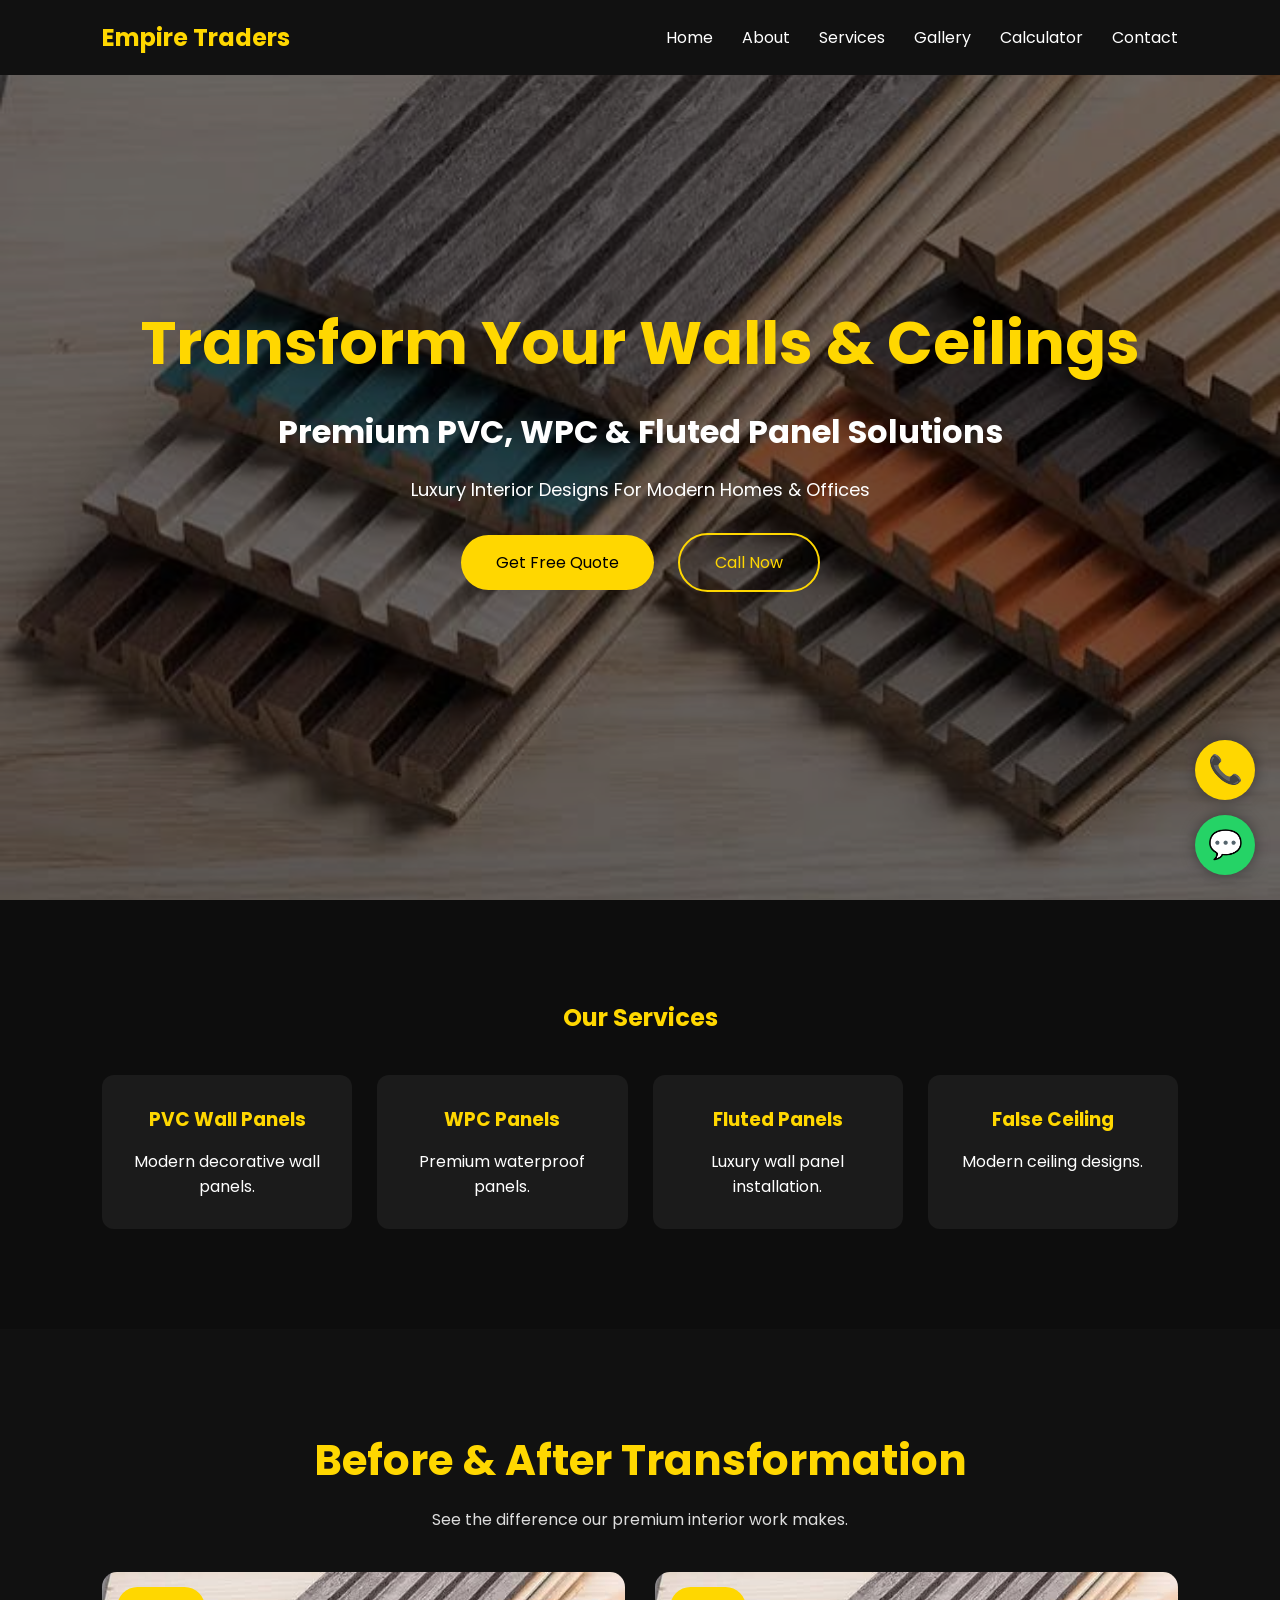
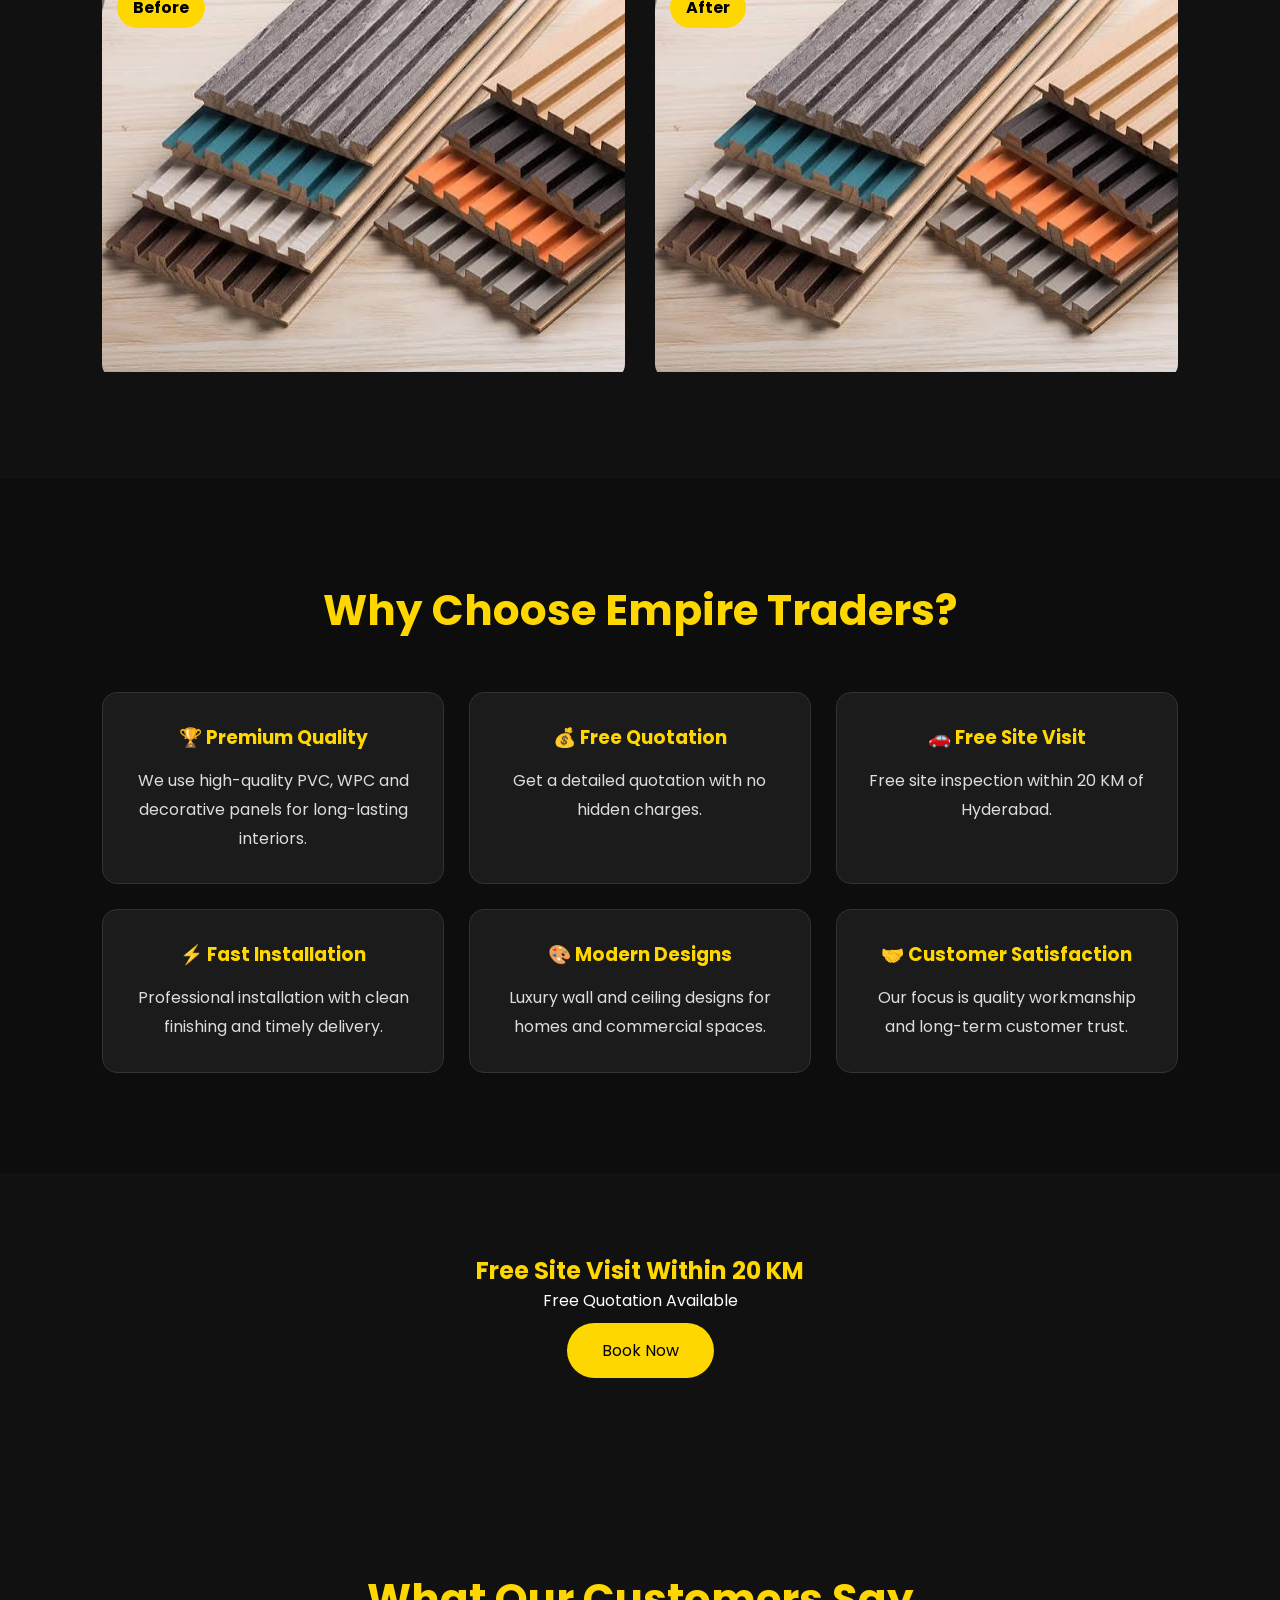
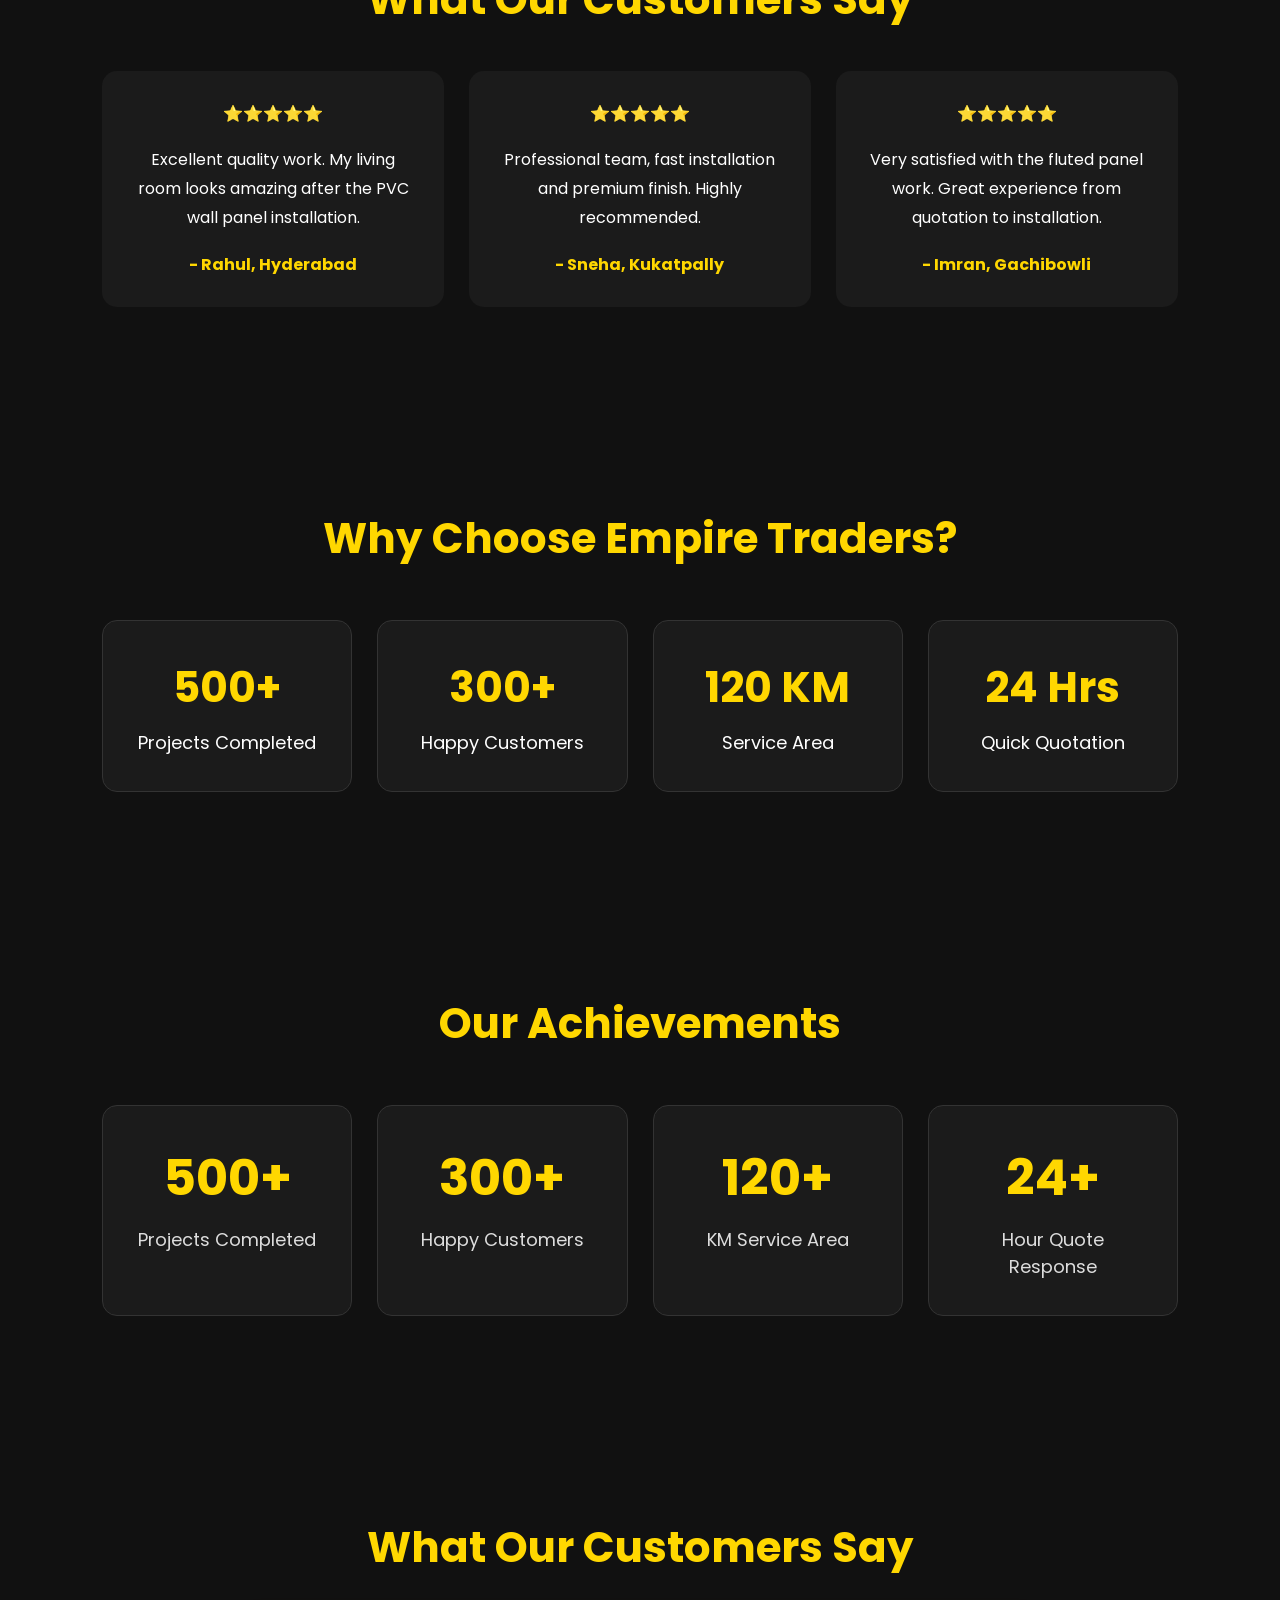
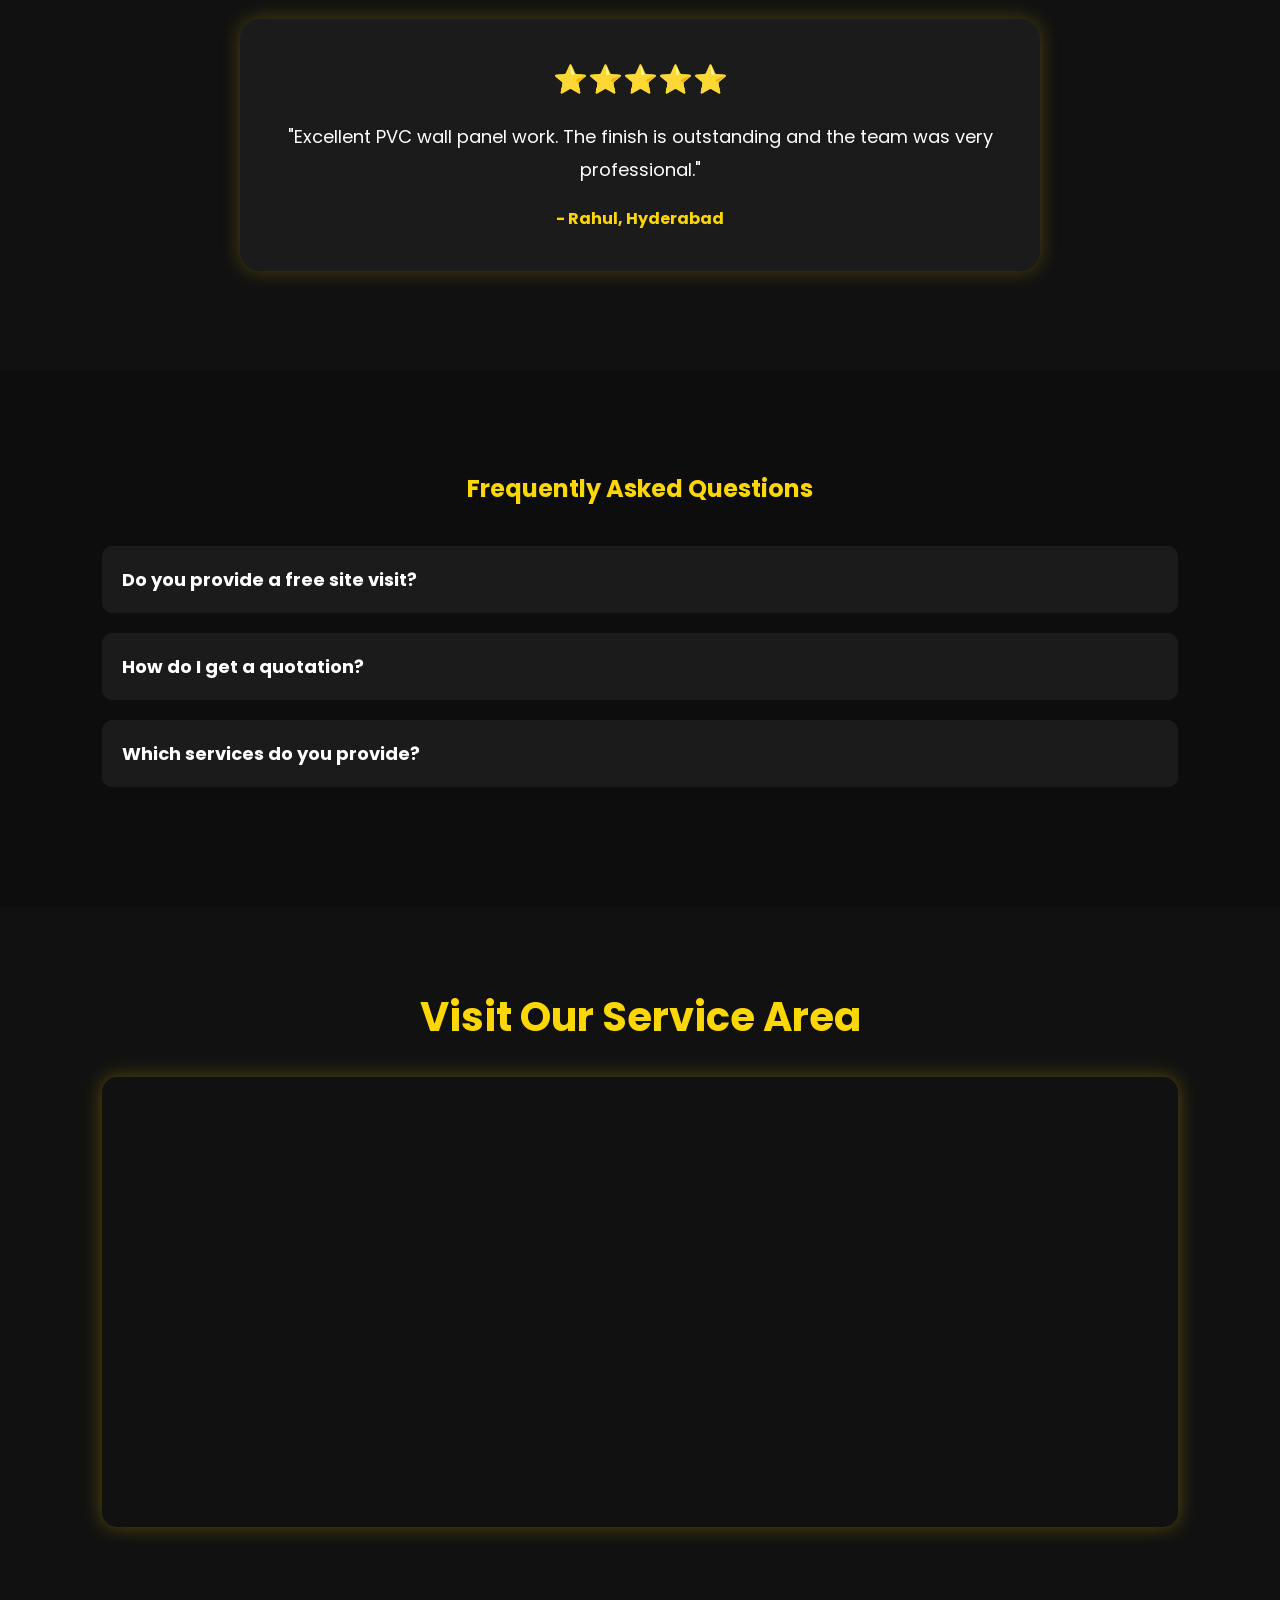
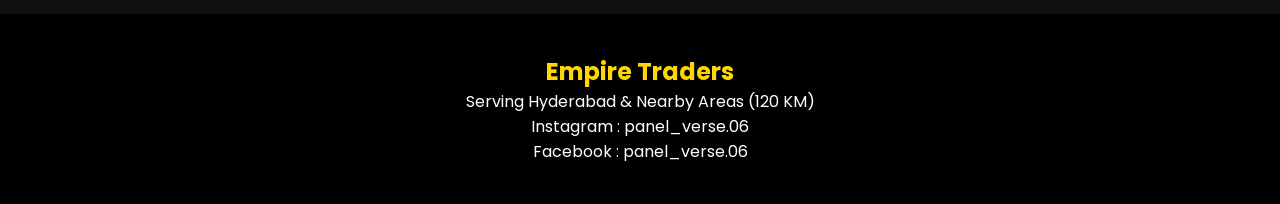
<file: index.html>
<!DOCTYPE html>
<html lang="en">
<head>
<meta charset="UTF-8">
<meta name="viewport" content="width=device-width, initial-scale=1.0">

<title>Empire Traders | Premium Interior Solutions</title>

<link rel="stylesheet" href="style.css">

<link href="https://fonts.googleapis.com/css2?family=Poppins:wght@300;400;500;600;700&display=swap" rel="stylesheet">

</head>

<body>
<div id="loader">

<div class="spinner"></div>

<h2>Empire Traders</h2>

</div>

<header>

<div class="logo">
<h2>Empire Traders</h2>
</div>

<div class="menu-btn">
☰
</div>

<nav>
<a href="index.html">Home</a>
<a href="about.html">About</a>
<a href="services.html">Services</a>
<a href="gallery.html">Gallery</a>
<a href="calculator.html">Calculator</a>
<a href="contact.html">Contact</a>
</nav>

</header>


<section class="hero">

<div class="slider">

<div class="slide active">
<img src="images/project1.jpg">
</div>

<div class="slide">
<img src="images/project2.jpg">
</div>

<div class="slide">
<img src="images/project3.jpg">
</div>

<div class="slide">
<img src="images/project4.jpg">
</div>

<div class="slide">
<img src="images/project5.jpg">
</div>

<div class="slide">
<img src="images/project6.jpg">
</div>

</div>

<div class="overlay"></div>

<div class="hero-content">

<h1>Transform Your Walls & Ceilings</h1>

<h2>Premium PVC, WPC & Fluted Panel Solutions</h2>

<p>
Luxury Interior Designs For Modern Homes & Offices
</p>

<a href="contact.html" class="btn">
Get Free Quote
</a>

<a href="tel:1234567890" class="btn2">
Call Now
</a>

</div>

</section>



<section class="services">

<h2>Our Services</h2>

<div class="service-box">

<div class="card">
<h3>PVC Wall Panels</h3>
<p>Modern decorative wall panels.</p>
</div>

<div class="card">
<h3>WPC Panels</h3>
<p>Premium waterproof panels.</p>
</div>

<div class="card">
<h3>Fluted Panels</h3>
<p>Luxury wall panel installation.</p>
</div>

<div class="card">
<h3>False Ceiling</h3>
<p>Modern ceiling designs.</p>
</div>

</div>

</section>
<section class="before-after">

<h2>Before & After Transformation</h2>

<p>See the difference our premium interior work makes.</p>

<div class="compare-container">

<div class="compare-image before">
<img src="images/project1.jpg" alt="Before">
<span>Before</span>
</div>

<div class="compare-image after">
<img src="images/project2.jpg" alt="After">
<span>After</span>
</div>

</div>

</section>
<section class="why-us">

<h2>Why Choose Empire Traders?</h2>

<div class="why-grid">

<div class="why-card">
<h3>🏆 Premium Quality</h3>
<p>We use high-quality PVC, WPC and decorative panels for long-lasting interiors.</p>
</div>

<div class="why-card">
<h3>💰 Free Quotation</h3>
<p>Get a detailed quotation with no hidden charges.</p>
</div>

<div class="why-card">
<h3>🚗 Free Site Visit</h3>
<p>Free site inspection within 20 KM of Hyderabad.</p>
</div>

<div class="why-card">
<h3>⚡ Fast Installation</h3>
<p>Professional installation with clean finishing and timely delivery.</p>
</div>

<div class="why-card">
<h3>🎨 Modern Designs</h3>
<p>Luxury wall and ceiling designs for homes and commercial spaces.</p>
</div>

<div class="why-card">
<h3>🤝 Customer Satisfaction</h3>
<p>Our focus is quality workmanship and long-term customer trust.</p>
</div>

</div>

</section>
<section class="quote">

<h2>
Free Site Visit Within 20 KM
</h2>

<p>
Free Quotation Available
</p>

<a href="contact.html" class="btn">
Book Now
</a>

</section>


<section class="reviews">

<h2>What Our Customers Say</h2>

<div class="review-container">

<div class="review-card">
⭐⭐⭐⭐⭐
<p>
Excellent quality work. My living room looks amazing after the PVC wall panel installation.
</p>
<h4>- Rahul, Hyderabad</h4>
</div>

<div class="review-card">
⭐⭐⭐⭐⭐
<p>
Professional team, fast installation and premium finish. Highly recommended.
</p>
<h4>- Sneha, Kukatpally</h4>
</div>

<div class="review-card">
⭐⭐⭐⭐⭐
<p>
Very satisfied with the fluted panel work. Great experience from quotation to installation.
</p>
<h4>- Imran, Gachibowli</h4>
</div>

</div>

</section>

<section class="stats">

<h2>Why Choose Empire Traders?</h2>

<div class="stats-grid">

<div class="stat-card">
<h1>500+</h1>
<p>Projects Completed</p>
</div>

<div class="stat-card">
<h1>300+</h1>
<p>Happy Customers</p>
</div>

<div class="stat-card">
<h1>120 KM</h1>
<p>Service Area</p>
</div>

<div class="stat-card">
<h1>24 Hrs</h1>
<p>Quick Quotation</p>
</div>

</div>

</section>
<section class="stats">

<h2>Our Achievements</h2>

<div class="stats-grid">

<div class="stat-box">
<h1 class="counter" data-target="500">0</h1>
<p>Projects Completed</p>
</div>

<div class="stat-box">
<h1 class="counter" data-target="300">0</h1>
<p>Happy Customers</p>
</div>

<div class="stat-box">
<h1 class="counter" data-target="120">0</h1>
<p>KM Service Area</p>
</div>

<div class="stat-box">
<h1 class="counter" data-target="24">0</h1>
<p>Hour Quote Response</p>
</div>

</div>

</section>
<section class="testimonial">

<h2>What Our Customers Say</h2>

<div class="testimonial-slider">

<div class="testimonial-card active">

<h3>⭐⭐⭐⭐⭐</h3>

<p>
"Excellent PVC wall panel work. The finish is outstanding and the team was very professional."
</p>

<h4>- Rahul, Hyderabad</h4>

</div>

<div class="testimonial-card">

<h3>⭐⭐⭐⭐⭐</h3>

<p>
"Beautiful fluted panel installation. My living room looks completely transformed."
</p>

<h4>- Sneha, Kukatpally</h4>

</div>

<div class="testimonial-card">

<h3>⭐⭐⭐⭐⭐</h3>

<p>
"Highly recommended for false ceiling and WPC panels."
</p>

<h4>- Imran, Gachibowli</h4>

</div>

</div>

</section>
<section class="faq">

<h2>Frequently Asked Questions</h2>

<div class="faq-item">

<button class="faq-question">
Do you provide a free site visit?
</button>

<div class="faq-answer">
<p>Yes. We provide a free site visit within 20 KM of Hyderabad.</p>
</div>

</div>

<div class="faq-item">

<button class="faq-question">
How do I get a quotation?
</button>

<div class="faq-answer">
<p>Contact us by phone or WhatsApp, or use the quotation form on our website.</p>
</div>

</div>

<div class="faq-item">

<button class="faq-question">
Which services do you provide?
</button>

<div class="faq-answer">
<p>PVC Panels, WPC Panels, Fluted Panels, False Ceilings, TV Units, Home & Office Interiors.</p>
</div>

</div>

</section>
<section class="map">

<h2>Visit Our Service Area</h2>

<iframe
src="https://www.google.com/maps?q=Hyderabad&output=embed"
width="100%"
height="450"
style="border:0;"
allowfullscreen=""
loading="lazy">
</iframe>

</section>
<footer>

<h2>Empire Traders</h2>

<p>
Serving Hyderabad & Nearby Areas (120 KM)
</p>

<p>
Instagram : panel_verse.06
</p>

<p>
Facebook : panel_verse.06
</p>

</footer>



<div class="floating-buttons">

<a href="tel:1234567890" class="call-btn">
📞
</a>

<a href="https://wa.me/12335699027" class="whatsapp-btn">
💬
</a>

</div>
<button id="topBtn" title="Go to top">
↑
</button>
<script src="script.js"></script>

</body>
</html>
</file>
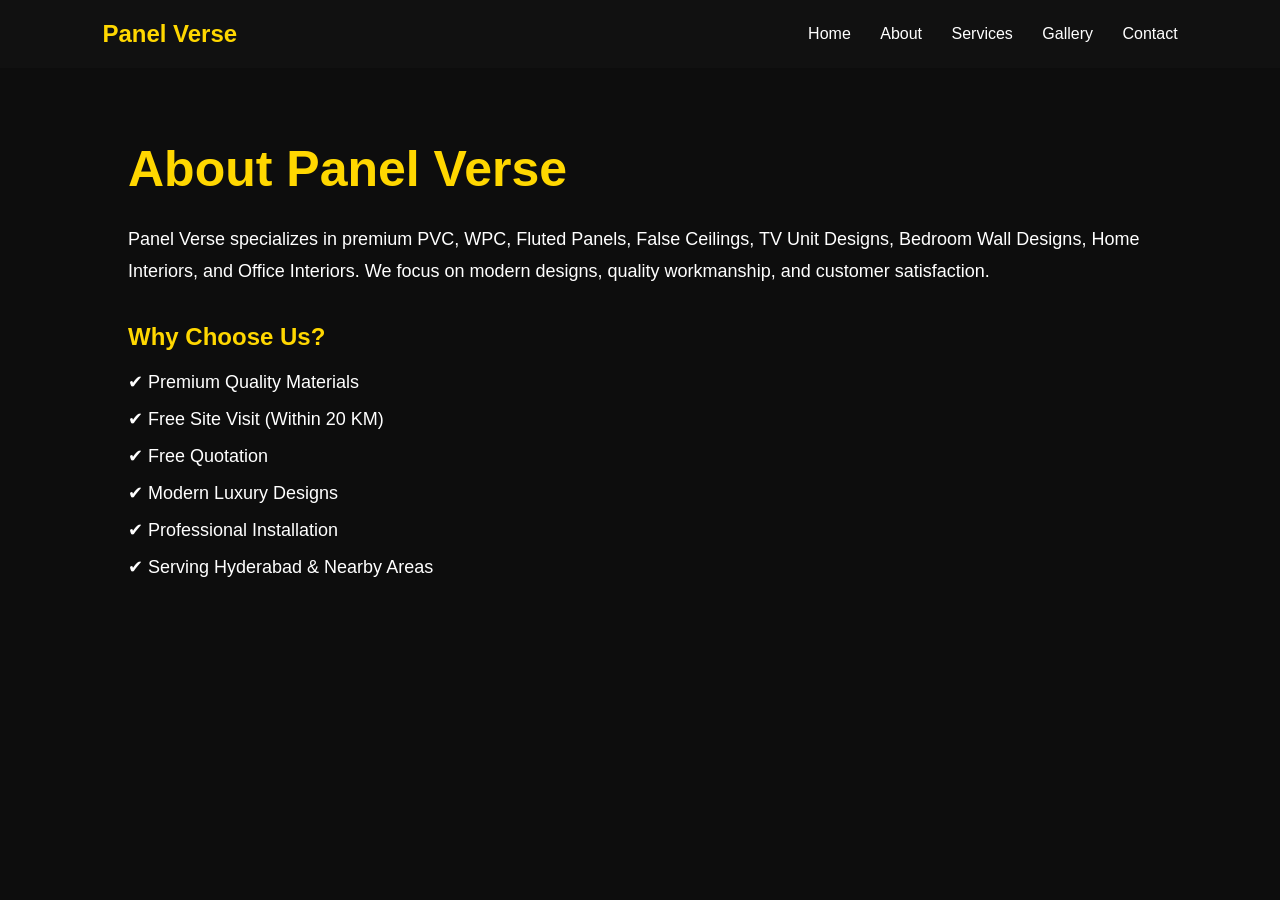
<file: about.html>
<!DOCTYPE html>
<html lang="en">
<head>
<meta charset="UTF-8">
<meta name="viewport" content="width=device-width, initial-scale=1.0">
<title>About Panel Verse</title>

<link rel="stylesheet" href="style.css">

</head>

<body>

<header>

<div class="logo">
<h2>Panel Verse</h2>
</div>

<nav>
<a href="index.html">Home</a>
<a href="about.html">About</a>
<a href="services.html">Services</a>
<a href="gallery.html">Gallery</a>
<a href="contact.html">Contact</a>
</nav>

</header>

<section class="about">

<div class="about-text">

<h1>About Panel Verse</h1>

<p>

Panel Verse specializes in premium PVC, WPC, Fluted Panels, False Ceilings, TV Unit Designs, Bedroom Wall Designs, Home Interiors, and Office Interiors.

We focus on modern designs, quality workmanship, and customer satisfaction.

</p>

<h2>Why Choose Us?</h2>

<ul>

<li>✔ Premium Quality Materials</li>

<li>✔ Free Site Visit (Within 20 KM)</li>

<li>✔ Free Quotation</li>

<li>✔ Modern Luxury Designs</li>

<li>✔ Professional Installation</li>

<li>✔ Serving Hyderabad & Nearby Areas</li>

</ul>

</div>

</section>

</body>

</html>
</file>
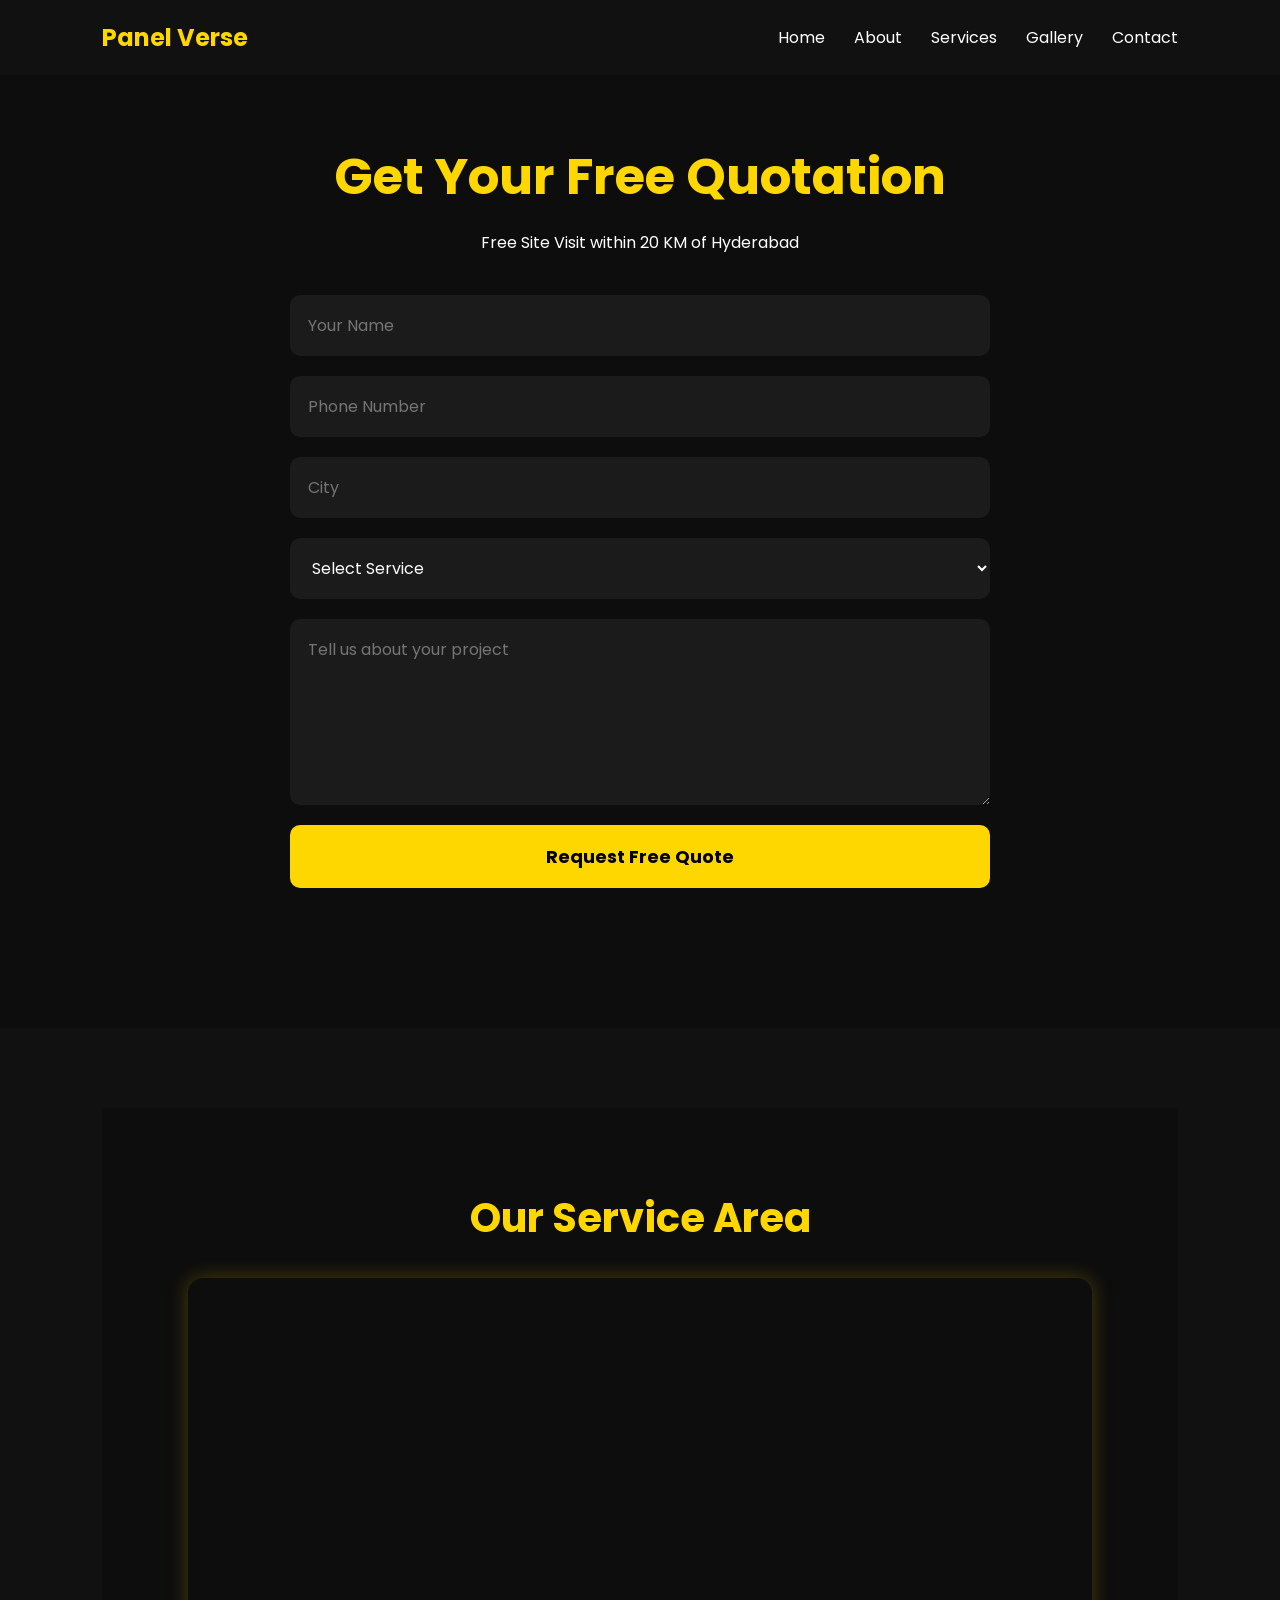
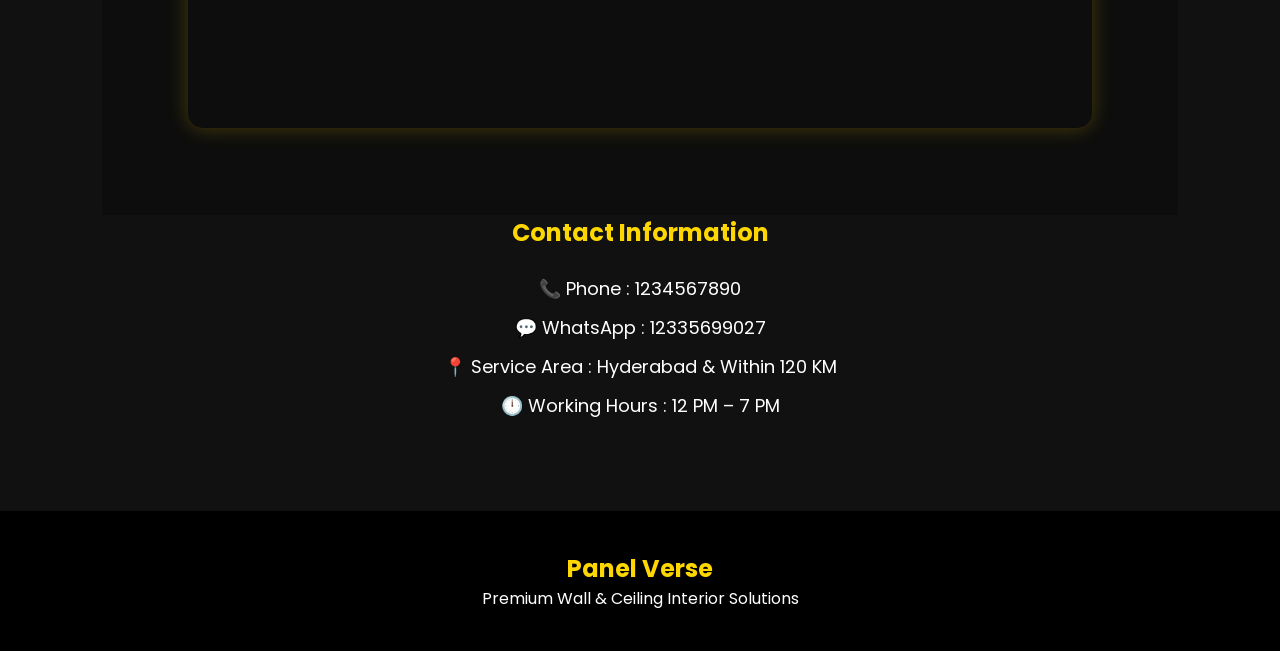
<file: contact.html>
<!DOCTYPE html>
<html lang="en">
<head>

<meta charset="UTF-8">
<meta name="viewport" content="width=device-width, initial-scale=1.0">

<title>Contact | Panel Verse</title>

<link rel="stylesheet" href="style.css">

<link href="https://fonts.googleapis.com/css2?family=Poppins:wght@300;400;500;600;700&display=swap" rel="stylesheet">

</head>

<body>

<header>

<div class="logo">
<h2>Panel Verse</h2>
</div>

<nav>

<a href="index.html">Home</a>
<a href="about.html">About</a>
<a href="services.html">Services</a>
<a href="gallery.html">Gallery</a>
<a href="contact.html">Contact</a>

</nav>

</header>

<section class="contact-page">

<h1>Get Your Free Quotation</h1>

<p>
Free Site Visit within 20 KM of Hyderabad
</p>

<form>

<input type="text" placeholder="Your Name" required>

<input type="tel" placeholder="Phone Number" required>

<input type="text" placeholder="City" required>

<select required>

<option>Select Service</option>

<option>PVC Wall Panels</option>

<option>WPC Wall Panels</option>

<option>Fluted Panels</option>

<option>False Ceiling</option>

<option>TV Unit Design</option>

<option>Bedroom Wall Design</option>

<option>Home Interior</option>

<option>Office Interior</option>

</select>

<textarea rows="6" placeholder="Tell us about your project"></textarea>

<button type="submit">
Request Free Quote
</button>

</form>

</section>

<section class="contact-info">
<section class="map-section">

<h2>Our Service Area</h2>

<iframe
src="https://www.google.com/maps?q=Hyderabad&output=embed"
width="100%"
height="450"
style="border:0;border-radius:15px;"
allowfullscreen=""
loading="lazy">
</iframe>

</section>

<h2>Contact Information</h2>

<p>📞 Phone : 1234567890</p>

<p>💬 WhatsApp : 12335699027</p>

<p>📍 Service Area : Hyderabad & Within 120 KM</p>

<p>🕛 Working Hours : 12 PM – 7 PM</p>

</section>

<footer>

<h2>Panel Verse</h2>

<p>Premium Wall & Ceiling Interior Solutions</p>

</footer>

<script src="script.js"></script>

</body>
</html>
</file>
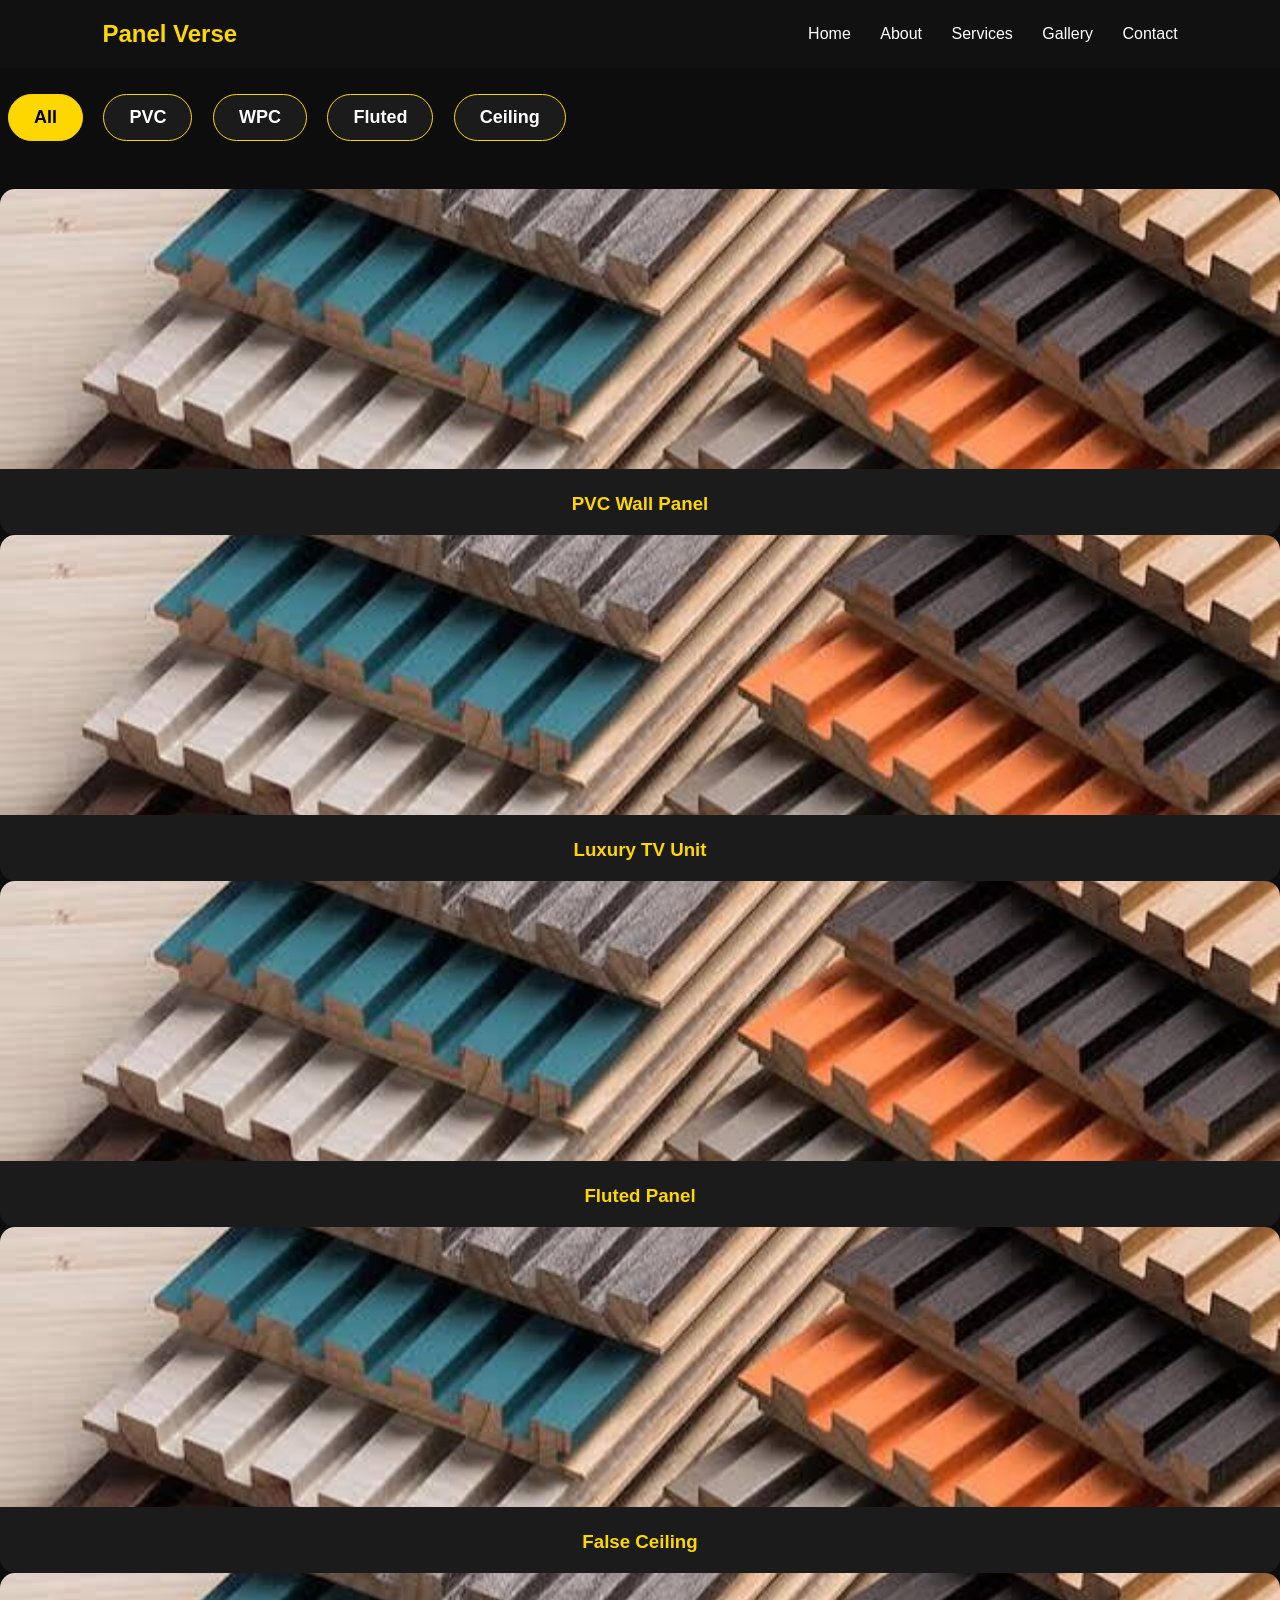
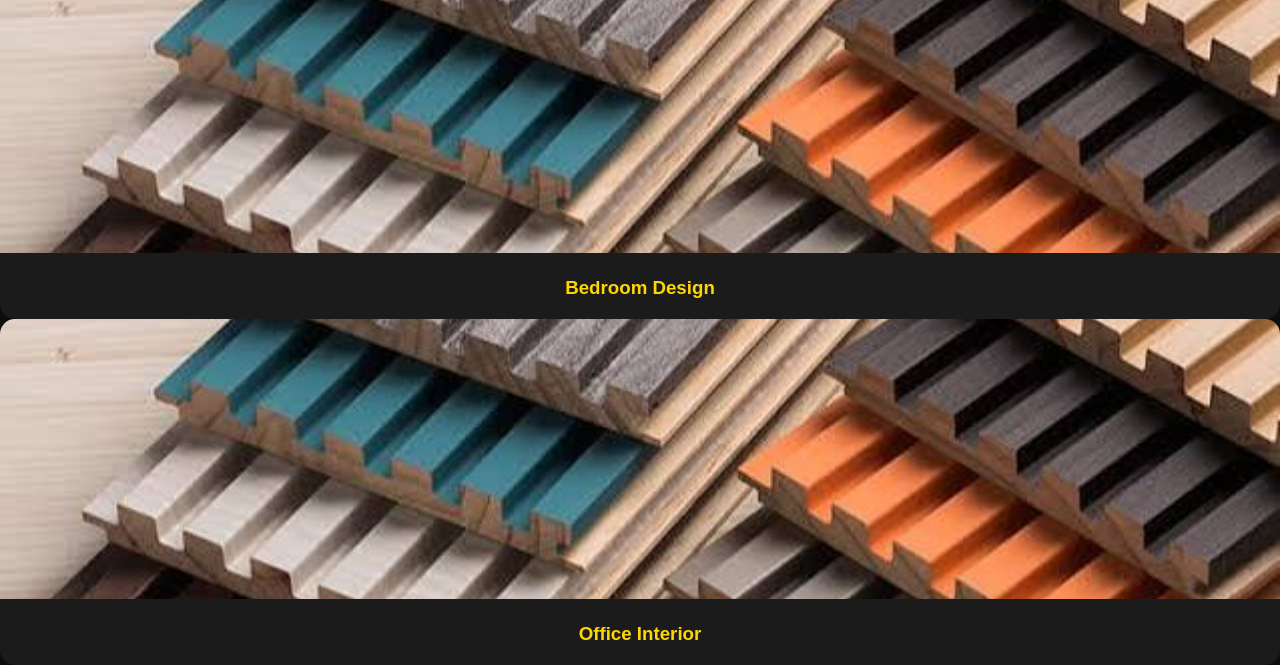
<file: gallery.html>
<!DOCTYPE html>
<html lang="en">
<head>

<meta charset="UTF-8">

<meta name="viewport" content="width=device-width, initial-scale=1.0">

<title>Gallery | Panel Verse</title>

<link rel="stylesheet" href="style.css">

</head>

<body>

<header>

<div class="logo">

<h2>Panel Verse</h2>

</div>

<nav>

<a href="index.html">Home</a>

<a href="about.html">About</a>

<a href="services.html">Services</a>

<a href="gallery.html">Gallery</a>

<a href="contact.html">Contact</a>

</nav>

</header>

<section class="gallery-page">

<h1>Our Projects</h1>

<p>Explore our premium interior work.</p>

<div class="filter-buttons">

<button class="active">All</button>

<button>PVC</button>

<button>WPC</button>

<button>Fluted</button>

<button>Ceiling</button>

</div>

<div class="gallery-grid">

<div class="gallery-card">

<img src="images/project1.jpg">

<h3>PVC Wall Panel</h3>

</div>

<div class="gallery-card">

<img src="images/project2.jpg">

<h3>Luxury TV Unit</h3>

</div>

<div class="gallery-card">

<img src="images/project3.jpg">

<h3>Fluted Panel</h3>

</div>

<div class="gallery-card">

<img src="images/project4.jpg">

<h3>False Ceiling</h3>

</div>

<div class="gallery-card">

<img src="images/project5.jpg">

<h3>Bedroom Design</h3>

</div>

<div class="gallery-card">

<img src="images/project6.jpg">

<h3>Office Interior</h3>

</div>

</div>

</section>

<script src="script.js"></script>

</body>

</html>
</file>
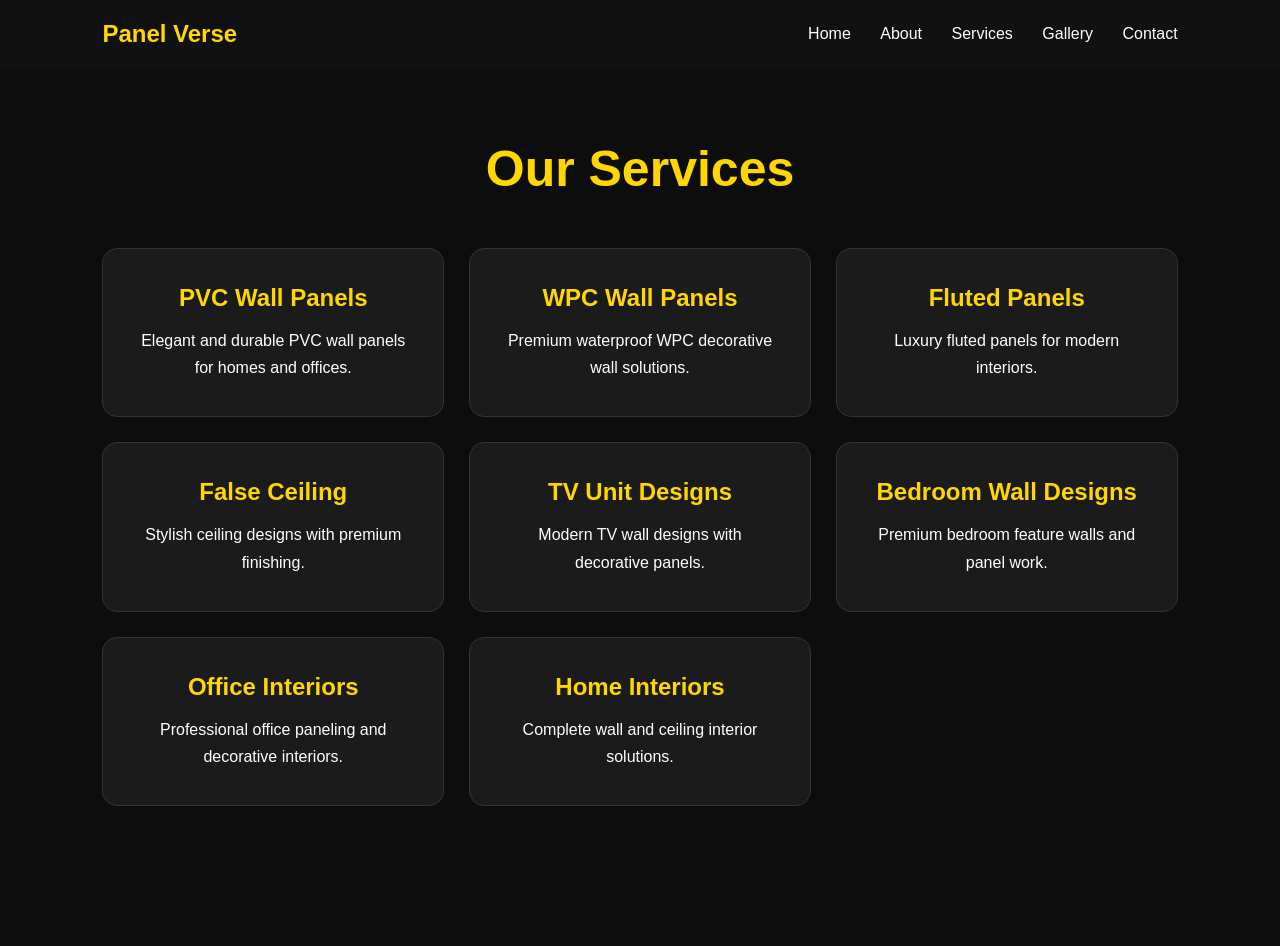
<file: services.html>
<!DOCTYPE html>
<html lang="en">
<head>
<meta charset="UTF-8">
<meta name="viewport" content="width=device-width, initial-scale=1.0">
<title>Services | Panel Verse</title>

<link rel="stylesheet" href="style.css">

</head>

<body>

<header>

<div class="logo">
<h2>Panel Verse</h2>
</div>

<nav>
<a href="index.html">Home</a>
<a href="about.html">About</a>
<a href="services.html">Services</a>
<a href="gallery.html">Gallery</a>
<a href="contact.html">Contact</a>
</nav>

</header>

<section class="services-page">

<h1>Our Services</h1>

<div class="service-grid">

<div class="service-card">
<h2>PVC Wall Panels</h2>
<p>Elegant and durable PVC wall panels for homes and offices.</p>
</div>

<div class="service-card">
<h2>WPC Wall Panels</h2>
<p>Premium waterproof WPC decorative wall solutions.</p>
</div>

<div class="service-card">
<h2>Fluted Panels</h2>
<p>Luxury fluted panels for modern interiors.</p>
</div>

<div class="service-card">
<h2>False Ceiling</h2>
<p>Stylish ceiling designs with premium finishing.</p>
</div>

<div class="service-card">
<h2>TV Unit Designs</h2>
<p>Modern TV wall designs with decorative panels.</p>
</div>

<div class="service-card">
<h2>Bedroom Wall Designs</h2>
<p>Premium bedroom feature walls and panel work.</p>
</div>

<div class="service-card">
<h2>Office Interiors</h2>
<p>Professional office paneling and decorative interiors.</p>
</div>

<div class="service-card">
<h2>Home Interiors</h2>
<p>Complete wall and ceiling interior solutions.</p>
</div>

</div>

</section>

</body>

</html>
</file>
<file: style.css>
*{
    margin:0;
    padding:0;
    box-sizing:border-box;
    font-family:'Poppins',sans-serif;
}

body{
    background:#0d0d0d;
    color:white;
}

header{
    display:flex;
    justify-content:space-between;
    align-items:center;
    padding:20px 8%;
    background:#111;
    position:fixed;
    width:100%;
    top:0;
    z-index:1000;
}

.logo h2{
    color:#FFD700;
}

nav a{
    color:white;
    text-decoration:none;
    margin-left:25px;
    transition:.3s;
}

nav a:hover{
    color:#FFD700;
}

.hero{
    height:100vh;
    background:url("https://images.unsplash.com/photo-1505693416388-ac5ce068fe85?auto=format&fit=crop&w=1600&q=80") center/cover;
    display:flex;
    justify-content:center;
    align-items:center;
    text-align:center;
    position:relative;
}

.overlay{
    position:absolute;
    width:100%;
    height:100%;
    background:rgba(0,0,0,.6);
}

.hero-content{
    position:relative;
    z-index:2;
}

.hero h1{
    font-size:60px;
    color:#FFD700;
}

.hero h2{
    margin-top:20px;
    font-size:32px;
}

.hero p{
    margin:20px;
    font-size:18px;
}

.btn,.btn2{
    display:inline-block;
    margin:10px;
    padding:15px 35px;
    text-decoration:none;
    border-radius:40px;
    transition:.3s;
}

.btn{
    background:#FFD700;
    color:#000;
}

.btn2{
    border:2px solid #FFD700;
    color:#FFD700;
}

.btn:hover{
    transform:scale(1.05);
}

.btn2:hover{
    background:#FFD700;
    color:#000;
}

.services{
    padding:100px 8%;
    text-align:center;
}

.services h2{
    color:#FFD700;
    margin-bottom:40px;
}

.service-box{
    display:grid;
    grid-template-columns:repeat(auto-fit,minmax(250px,1fr));
    gap:25px;
}

.card{
    background:#1b1b1b;
    padding:30px;
    border-radius:12px;
    transition:.3s;
}

.card:hover{
    transform:translateY(-10px);
}

.card h3{
    color:#FFD700;
    margin-bottom:15px;
}

.quote{
    background:#111;
    padding:80px;
    text-align:center;
}

.quote h2{
    color:#FFD700;
}

footer{
    background:#000;
    text-align:center;
    padding:40px;
}

footer h2{
    color:#FFD700;
}

@media(max-width:768px){

header{
    flex-direction:column;
}

nav{
    margin-top:15px;
}

nav a{
    display:block;
    margin:10px 0;
}

.hero h1{
    font-size:36px;
}

.hero h2{
    font-size:22px;
}

}
.about{
padding:140px 10%;
background:#0d0d0d;
color:white;
}

.about h1{
color:#FFD700;
font-size:50px;
margin-bottom:25px;
}

.about p{
font-size:18px;
line-height:1.8;
margin-bottom:35px;
}

.about h2{
color:#FFD700;
margin-bottom:20px;
}

.about ul{
list-style:none;
}

.about li{
font-size:18px;
margin-bottom:15px;
}
.services-page{
padding:140px 8%;
background:#0d0d0d;
text-align:center;
}

.services-page h1{
font-size:50px;
color:#FFD700;
margin-bottom:50px;
}

.service-grid{
display:grid;
grid-template-columns:repeat(auto-fit,minmax(280px,1fr));
gap:25px;
}

.service-card{
background:#1b1b1b;
padding:35px;
border-radius:15px;
transition:.4s;
border:1px solid #333;
}

.service-card:hover{
transform:translateY(-10px);
border:1px solid #FFD700;
box-shadow:0 0 20px rgba(255,215,0,.4);
}

.service-card h2{
color:#FFD700;
margin-bottom:15px;
}

.service-card p{
line-height:1.7;
}
.floating-buttons{
position:fixed;
right:25px;
bottom:25px;
display:flex;
flex-direction:column;
gap:15px;
z-index:999;
}

.call-btn,
.whatsapp-btn{

width:60px;
height:60px;

border-radius:50%;

display:flex;

justify-content:center;

align-items:center;

text-decoration:none;

font-size:28px;

box-shadow:0 0 15px rgba(0,0,0,.4);

transition:.3s;

}

.call-btn{
background:#FFD700;
color:black;
}

.whatsapp-btn{
background:#25D366;
color:white;
}

.call-btn:hover,
.whatsapp-btn:hover{

transform:scale(1.15);

}
.slider{
position:relative;
width:100%;
height:100vh;
overflow:hidden;
}

.slide{
position:absolute;
width:100%;
height:100%;
opacity:0;
transition:opacity 1s ease;
}

.slide.active{
opacity:1;
}

.slide img{
width:100%;
height:100%;
object-fit:cover;
}

.hero-content{
position:absolute;
top:50%;
left:50%;
transform:translate(-50%,-50%);
text-align:center;
z-index:2;
width:90%;
}

.overlay{
position:absolute;
width:100%;
height:100%;
background:rgba(0,0,0,.55);
z-index:1;
}
.reviews{
padding:100px 8%;
background:#111;
text-align:center;
}

.reviews h2{
color:#FFD700;
font-size:42px;
margin-bottom:40px;
}

.review-container{
display:grid;
grid-template-columns:repeat(auto-fit,minmax(300px,1fr));
gap:25px;
}

.review-card{
background:#1b1b1b;
padding:30px;
border-radius:15px;
transition:.4s;
}

.review-card:hover{
transform:translateY(-10px);
box-shadow:0 0 20px rgba(255,215,0,.4);
}

.review-card p{
margin:20px 0;
line-height:1.8;
}

.review-card h4{
color:#FFD700;
}
.stats{
padding:100px 8%;
background:#0d0d0d;
text-align:center;
}

.stats h2{
color:#FFD700;
font-size:42px;
margin-bottom:40px;
}

.stats-grid{
display:grid;
grid-template-columns:repeat(auto-fit,minmax(220px,1fr));
gap:25px;
}

.stat-card{
background:#1b1b1b;
padding:35px;
border-radius:15px;
transition:.4s;
border:1px solid #333;
}

.stat-card:hover{
transform:translateY(-10px);
border-color:#FFD700;
box-shadow:0 0 20px rgba(255,215,0,.4);
}

.stat-card h1{
font-size:42px;
color:#FFD700;
margin-bottom:10px;
}

.stat-card p{
font-size:18px;
}
.lightbox{

display:none;

position:fixed;

top:0;

left:0;

width:100%;

height:100%;

background:rgba(0,0,0,.95);

justify-content:center;

align-items:center;

z-index:9999;

}

.lightbox img{

max-width:90%;

max-height:90%;

border-radius:10px;

}

.close{

position:absolute;

top:20px;

right:35px;

font-size:45px;

color:white;

cursor:pointer;

}
.contact-page{

padding:140px 8%;

background:#0d0d0d;

text-align:center;

}

.contact-page h1{

color:#FFD700;

font-size:50px;

margin-bottom:15px;

}

.contact-page p{

margin-bottom:40px;

}

form{

max-width:700px;

margin:auto;

display:flex;

flex-direction:column;

gap:20px;

}

input,
select,
textarea{

padding:18px;

border:none;

border-radius:10px;

font-size:16px;

background:#1b1b1b;

color:white;

}

button{

padding:18px;

background:#FFD700;

color:black;

font-size:18px;

font-weight:bold;

border:none;

border-radius:10px;

cursor:pointer;

transition:.3s;

}

button:hover{

transform:scale(1.03);

}

.contact-info{

padding:80px 8%;

text-align:center;

background:#111;

}

.contact-info h2{

color:#FFD700;

margin-bottom:25px;

}

.contact-info p{

margin:12px 0;

font-size:18px;

}
.map-section{

padding:80px 8%;

background:#0d0d0d;

text-align:center;

}

.map-section h2{

color:#FFD700;

margin-bottom:30px;

font-size:40px;

}

.map-section iframe{

box-shadow:0 0 20px rgba(255,215,0,.25);

}
.before-after{
padding:100px 8%;
background:#111;
text-align:center;
}

.before-after h2{
font-size:42px;
color:#FFD700;
margin-bottom:15px;
}

.before-after p{
margin-bottom:40px;
color:#ddd;
}

.compare-container{
display:grid;
grid-template-columns:repeat(auto-fit,minmax(300px,1fr));
gap:30px;
}

.compare-image{
position:relative;
overflow:hidden;
border-radius:15px;
}

.compare-image img{
width:100%;
height:400px;
object-fit:cover;
transition:0.4s;
}

.compare-image:hover img{
transform:scale(1.08);
}

.compare-image span{
position:absolute;
top:15px;
left:15px;
background:#FFD700;
color:#000;
padding:8px 16px;
border-radius:25px;
font-weight:bold;
}
.why-us{
padding:100px 8%;
background:#0d0d0d;
text-align:center;
}

.why-us h2{
font-size:42px;
color:#FFD700;
margin-bottom:50px;
}

.why-grid{
display:grid;
grid-template-columns:repeat(auto-fit,minmax(280px,1fr));
gap:25px;
}

.why-card{
background:#1b1b1b;
padding:30px;
border-radius:15px;
border:1px solid #333;
transition:.4s;
}

.why-card:hover{
transform:translateY(-10px);
border-color:#FFD700;
box-shadow:0 0 20px rgba(255,215,0,.35);
}

.why-card h3{
color:#FFD700;
margin-bottom:15px;
}

.why-card p{
line-height:1.8;
color:#ddd;
}
.stats{

padding:100px 8%;

background:#111;

text-align:center;

}

.stats h2{

color:#FFD700;

font-size:42px;

margin-bottom:50px;

}

.stats-grid{

display:grid;

grid-template-columns:repeat(auto-fit,minmax(220px,1fr));

gap:25px;

}

.stat-box{

background:#1b1b1b;

padding:35px;

border-radius:15px;

border:1px solid #333;

transition:.4s;

}

.stat-box:hover{

transform:translateY(-8px);

border-color:#FFD700;

box-shadow:0 0 25px rgba(255,215,0,.4);

}

.stat-box h1{

font-size:50px;

color:#FFD700;

margin-bottom:10px;

}

.stat-box p{

font-size:18px;

color:#ddd;

}
.filter-buttons{

margin:40px 0;

}

.filter-buttons button{

background:#1b1b1b;

color:white;

border:1px solid #FFD700;

padding:12px 25px;

margin:8px;

border-radius:30px;

cursor:pointer;

transition:.3s;

}

.filter-buttons button:hover,
.filter-buttons .active{

background:#FFD700;

color:black;

}

.gallery-card{

background:#1b1b1b;

border-radius:15px;

overflow:hidden;

transition:.4s;

}

.gallery-card img{

width:100%;

height:280px;

object-fit:cover;

transition:.4s;

}

.gallery-card:hover img{

transform:scale(1.08);

}

.gallery-card:hover{

box-shadow:0 0 25px rgba(255,215,0,.35);

}

.gallery-card h3{

padding:20px;

color:#FFD700;

text-align:center;

}
/*=========================
LIGHTBOX
=========================*/

.lightbox{

position:fixed;

top:0;

left:0;

width:100%;

height:100%;

background:rgba(0,0,0,.95);

display:flex;

justify-content:center;

align-items:center;

z-index:9999;

cursor:pointer;

animation:fade .3s;

}

.lightbox img{

max-width:90%;

max-height:90%;

border-radius:15px;

box-shadow:0 0 30px rgba(255,215,0,.5);

}

@keyframes fade{

from{

opacity:0;

}

to{

opacity:1;

}

}
/*=====================
TESTIMONIAL
=====================*/

.testimonial{

padding:100px 8%;

background:#111;

text-align:center;

}

.testimonial h2{

color:#FFD700;

font-size:42px;

margin-bottom:40px;

}

.testimonial-slider{

position:relative;

max-width:800px;

margin:auto;

}

.testimonial-card{

display:none;

background:#1b1b1b;

padding:40px;

border-radius:20px;

box-shadow:0 0 20px rgba(255,215,0,.25);

}

.testimonial-card.active{

display:block;

animation:fade .6s;

}

.testimonial-card h3{

font-size:28px;

margin-bottom:20px;

}

.testimonial-card p{

font-size:18px;

line-height:1.8;

margin-bottom:20px;

}

.testimonial-card h4{

color:#FFD700;

}
/* FAQ */

.faq{

padding:100px 8%;

background:#0d0d0d;

}

.faq h2{

text-align:center;

color:#FFD700;

margin-bottom:40px;

}

.faq-item{

margin-bottom:20px;

background:#1b1b1b;

border-radius:10px;

overflow:hidden;

}

.faq-question{

width:100%;

padding:20px;

background:#1b1b1b;

color:#fff;

border:none;

cursor:pointer;

font-size:18px;

text-align:left;

}

.faq-question:hover{

color:#FFD700;

}

.faq-answer{

display:none;

padding:20px;

background:#222;

color:#ddd;

}

.faq-item.active .faq-answer{

display:block;

}
/*=========================
MOBILE MENU
=========================*/

.menu-btn{

display:none;

font-size:32px;

color:#FFD700;

cursor:pointer;

}

@media(max-width:768px){

.menu-btn{

display:block;

}

nav{

display:none;

position:absolute;

top:80px;

left:0;

width:100%;

background:#111;

padding:20px;

}

nav.show{

display:flex;

flex-direction:column;

}

nav a{

padding:15px;

margin:0;

border-bottom:1px solid #333;

}

}
/*=========================
SCROLL TO TOP
=========================*/

#topBtn{

display:none;

position:fixed;

bottom:30px;

left:25px;

width:55px;

height:55px;

border:none;

border-radius:50%;

background:#FFD700;

color:#000;

font-size:24px;

cursor:pointer;

box-shadow:0 0 15px rgba(0,0,0,.4);

transition:.3s;

z-index:999;

}

#topBtn:hover{

transform:scale(1.1);

background:#fff;

}
/*=========================
GOOGLE MAP
=========================*/

.map{

padding:80px 8%;

background:#111;

text-align:center;

}

.map h2{

color:#FFD700;

margin-bottom:30px;

font-size:40px;

}

.map iframe{

border-radius:15px;

box-shadow:0 0 20px rgba(255,215,0,.3);

}
/*=========================
LOADER
=========================*/

#loader{

position:fixed;

top:0;

left:0;

width:100%;

height:100%;

background:#000;

display:flex;

flex-direction:column;

justify-content:center;

align-items:center;

z-index:99999;

}

.spinner{

width:70px;

height:70px;

border:6px solid #333;

border-top:6px solid #FFD700;

border-radius:50%;

animation:spin 1s linear infinite;

margin-bottom:20px;

}

#loader h2{

color:#FFD700;

font-size:34px;

letter-spacing:2px;

}

@keyframes spin{

0%{

transform:rotate(0deg);

}

100%{

transform:rotate(360deg);

}

}
</file>
